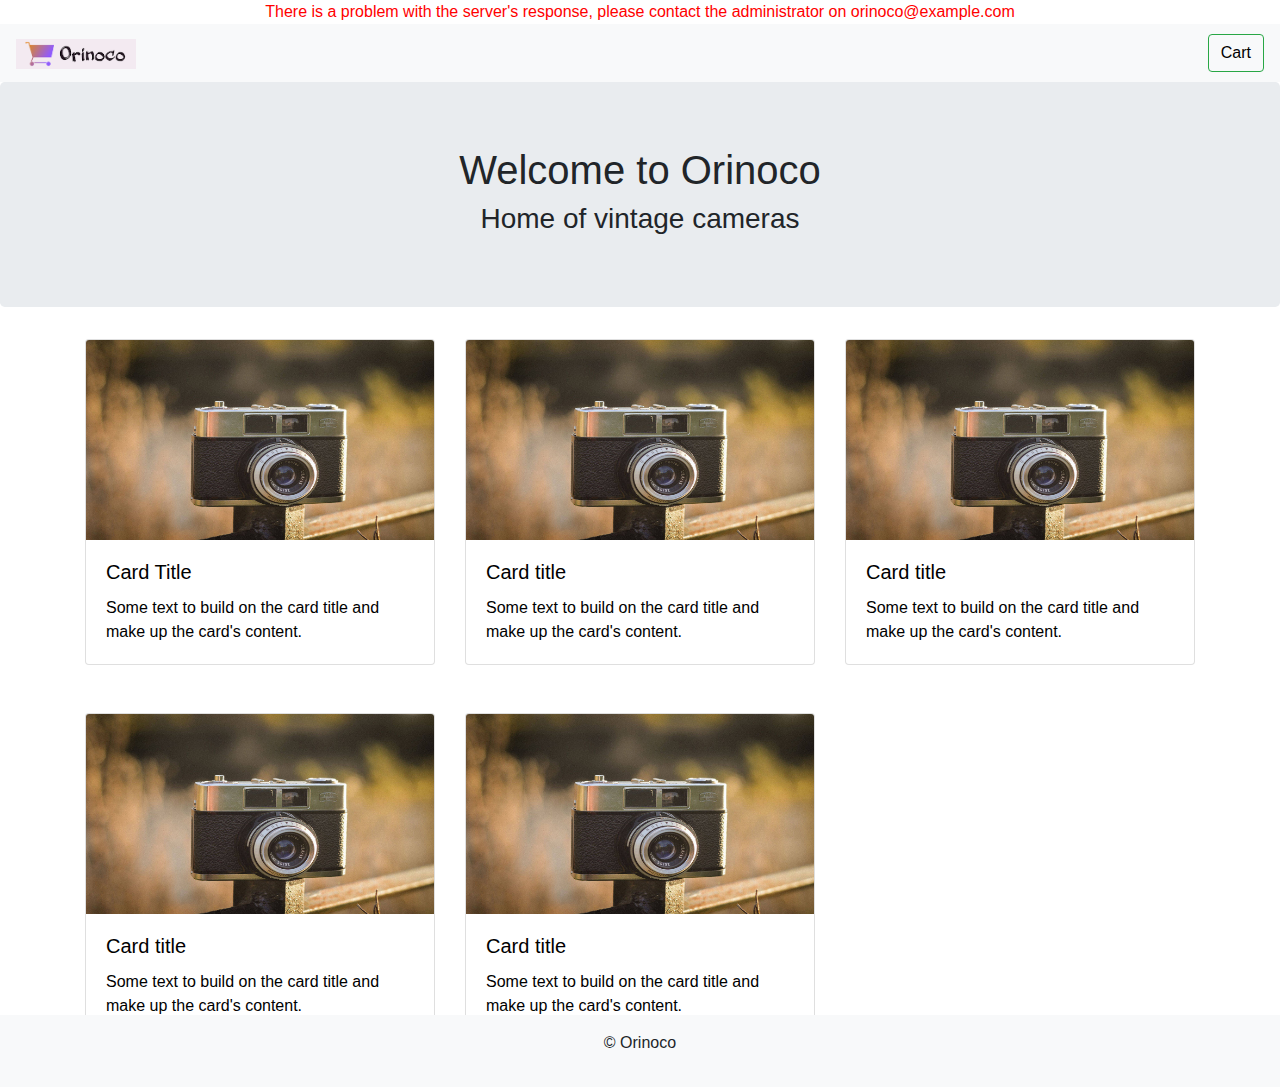
<file: index.html>
<!DOCTYPE html>
<html>
	<head>
		<meta charset="utf-8">
		<meta name="viewport" content="width=device-width">
		<title>Orinoco || Home Page</title>
		<link rel="stylesheet" type="text/css" href="css/bootstrap.min.css">
		<link rel="stylesheet" type="text/css" href="css/style.css">
	</head>
	<body>
	<header id="serverError" class="text-center" style="color:red;" ></header>
		<nav class="navbar navbar-light bg-light">
			<a class="navbar-brand" href="index.html">
				<img src="images/orinoco.png" height="30" alt="">
			</a>
			<div class="form-inline">
				<a class="btn btn-outline-success my-2 my-sm-0" id="cart-button" href="cart.html">Cart</a>
			</div>
		</nav>
			<div class="jumbotron text-center">
				<h1>Welcome to Orinoco</h1>
				<h3>Home of vintage cameras</h3>
			</div>
		<div class="container">
			<div class="row">
				<div class="col-12 col-md-4 mb-5">
				<a class="card-link" href="product.html">
					<div class="card">
					<img class="card-img-top" src="images/vcam_1.jpg"  height="200" alt=”...”>
						<div class="card-body">						
							<h5 class="card-title">Card Title</h5>
								<p class="card-text">Some text to build on the card title and make up the card's content.</p>
						</div>
					</div>
				</a>
				</div>
				<div class="col-12 col-md-4 mb-5">
				<a class="card-link" href="product.html">
					<div class="card">
					<img class="card-img-top" src="images/vcam_1.jpg" height="200" alt=”...”>
						<div class="card-body">						
							<h5 class="card-title">Card title</h5>
								<p class="card-text">Some text to build on the card title and make up the card's content.</p>
						</div>
					</div>
				</a>
				</div>
				<div class="col-12 col-md-4 mb-5">
				<a class="card-link" href="product.html">
					<div class="card">
					<img class="card-img-top" src="images/vcam_1.jpg" height="200" alt=”...”>
						<div class="card-body">						
							<h5 class="card-title">Card title</h5>
								<p class="card-text">Some text to build on the card title and make up the card's content.</p>
						</div>
					</div>
				</a>
				</div>
				<div class="col-12 col-md-4 mb-5">
				<a class="card-link" href="product.html">
					<div class="card">
					<img class="card-img-top" src="images/vcam_1.jpg" height="200" alt=”...”>
						<div class="card-body">						
							<h5 class="card-title">Card title</h5>
								<p class="card-text">Some text to build on the card title and make up the card's content.</p>
						</div>
					</div>
				</a>
				</div>
				<div class="col-12 col-md-4 mb-5">
				<a class="card-link" href="product.html">
					<div class="card">
					<img class="card-img-top" src="images/vcam_1.jpg" height="200" alt=”...”>
						<div class="card-body">						
							<h5 class="card-title">Card title</h5>
								<p class="card-text">Some text to build on the card title and make up the card's content.</p>
						</div>
					</div>
				</a>
				</div>
			</div>
		</div>
		<footer class="footer bg-light text-center py-3 mt-5 stay">
			<p>© Orinoco</p>

		</footer>
	<script src="js/scripts.js"></script>
	</body>
</html>
</file>
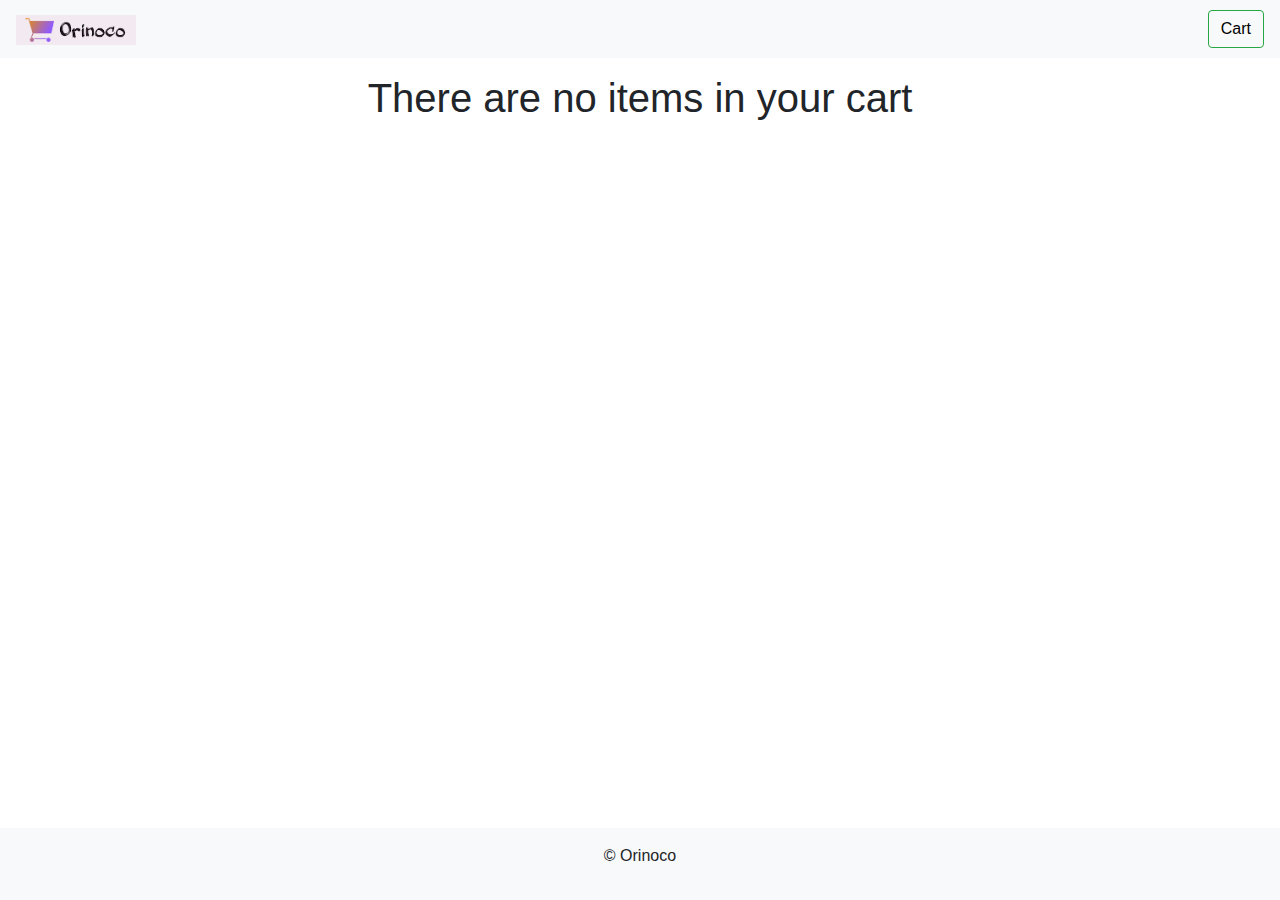
<file: cart.html>
<!DOCTYPE html>
<html>
	<head>
		<meta charset="utf-8">
		<meta name="viewport" content="width=device-width">
		<title>Orinoco || Cart</title>
		<link rel="stylesheet" type="text/css" href="css/bootstrap.min.css">
		<link rel="stylesheet" type="text/css" href="css/style.css">
	</head>
	<body>
	<header id="serverError" class="text-center" style="color:red;" ></header>
		<nav class="navbar navbar-light bg-light">
			<a class="navbar-brand" href="index.html">
				<img src="images/orinoco.png" height="30" alt="">
			</a>
			<div class="form-inline">
				<a class="btn btn-outline-success my-2 my-sm-0" id="cart-button" href="cart.html">Cart</a>
			</div>
		</nav>
		<h1 id="title" class="text-center m-3"></h1>
		<div class="container">
			<div class="row align-content-start">
				<div class="col-12 col-md-6" id="main-product-area">
					<div class="card flex-row flex-wrap" id="card">	
						<div class="card-header border-0">					
							<img class="cart-img" id="cart-img" src="images/vcam_1.jpg" height="100" alt=”...”>
						</div>
						<div class="card-block px-2">							
							<h5 class="cart-name" id="cart-name">Card Title</h5>
							<h6 class="cart-price" id="cart-price">Price: £9999999</h2>
							<select class="lenses" id="lenses"></select>
						</div>
					</div>
				</div>
				<div class="col-6">
				<form id="form_1" name="form_1" method="post" >
					<div class="form-group">
						<label for="firstName">First Name</label> <span class="error" id="error-firstName"></span>
						<input id="firstName" type="text" name="firstName" class="form-control" placeholder="Enter your First Name" required />
					</div>
					<div class="form-group">
						<label for="lastName">Last Name</label> <span class="error" id="error-lastName"></span>
						<input id="lastName" type="text" name="lastName" class="form-control" placeholder="Enter your Last Name" required />
					</div>
					<div class="form-group">
						<label for="Address">Address</label> <span class="error" id="error-address"></span>
						<input id="address" type="text" name="Address" class="form-control" placeholder="Enter your Address" required />
					</div>
					<div class="form-group">
						<label for="city">City</label> <span class="error" id="error-city"></span>
						<input id="city" type="text" name="city" class="form-control" placeholder="Enter your City" required />
					</div>
					<div class="form-group"> 
						<label for="email">Your Email</label> <span class="error" id="error-email"></span>
						<input id="email" type="email" name="email" class="form-control" placeholder="Enter your Email" required />
					</div>
					<div class="form-group">
						<button class="btn btn-outline-success my-2 my-sm-0" id="cart-submit"  type="submit">
							Buy Now
						</button>
					</div>
				</form>
			</div>
			<div class="col-12 text-center m-3" id="totalHolder">
				<h2 id="totalPrice"></h2>
			</div>
			</div>
		</div>		
		<footer class="footer bg-light text-center py-3 mt-5 stay">
			<p>© Orinoco</p>
		</footer>
		<script src="js/cart.js"></script>
	</body>
</html>
</file>
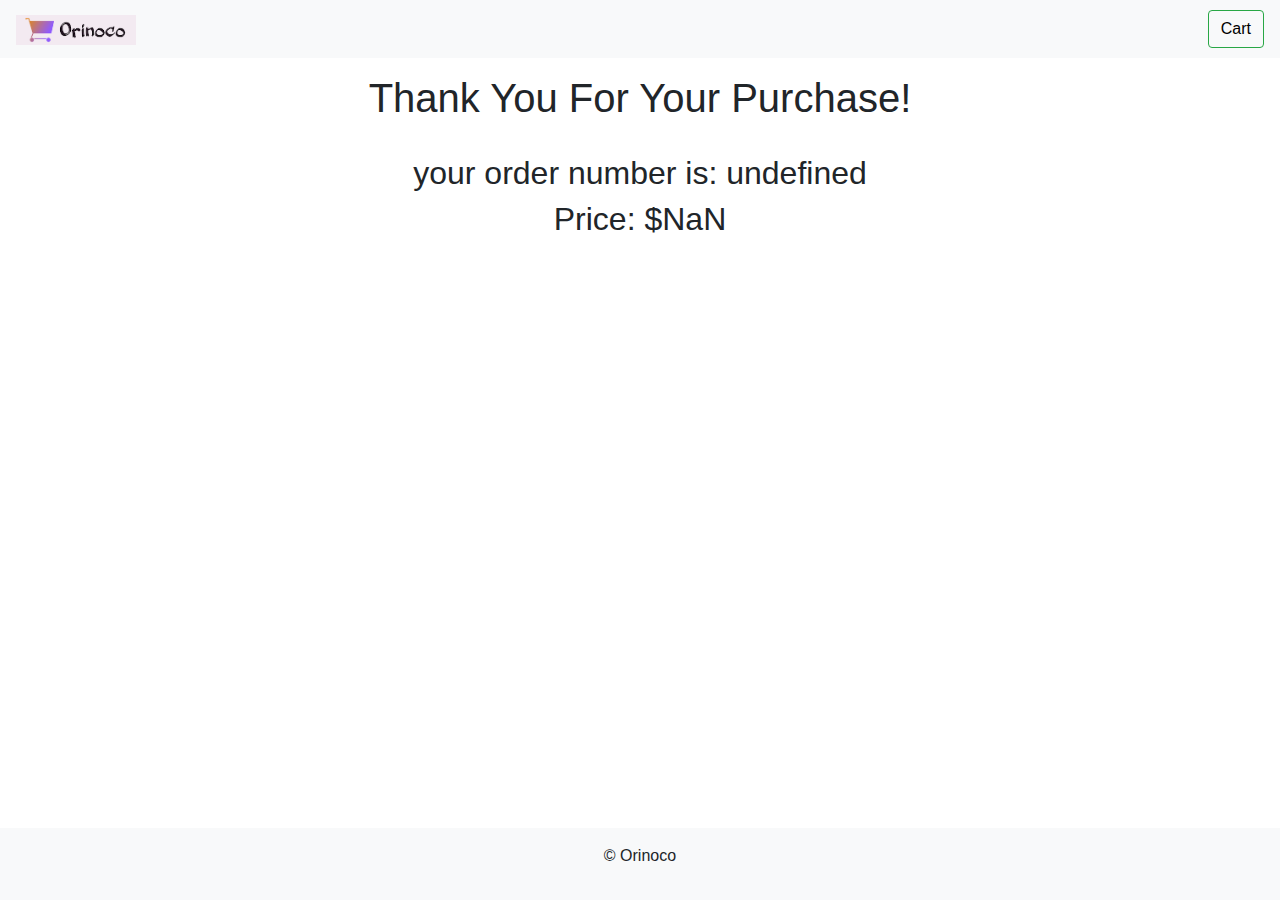
<file: confirmation.html>
<!DOCTYPE html>
<html>
	<head>
		<meta charset="utf-8">
		<meta name="viewport" content="width=device-width">
		<title>Orinoco || Confirmation</title>
		<link rel="stylesheet" type="text/css" href="css/bootstrap.min.css">
		<link rel="stylesheet" type="text/css" href="css/style.css">
	</head>
	<body>
		<nav class="navbar navbar-light bg-light">
			<a class="navbar-brand" href="index.html">
				<img src="images/orinoco.png" height="30" alt="">
			</a>
			<div class="form-inline">
				<a class="btn btn-outline-success my-2 my-sm-0" href="cart.html">Cart</a>
			</div>
		</nav>
		<h1 id="confirmation" class="text-center m-3">Thank You For Your Purchase!</h1>
		<div class="container">
			<div class="row align-content-start">
				<div class="col-12">
					<div class="text-center m-3" id="conf-card">							
							<h2 id="conf-title">Card Title</h5>
							<h2 id="conf-price">Price: £9999999</h2>
					</div>
				</div>
			</div>
		</div>		
		<footer class="footer bg-light text-center py-3 mt-5 stay">
			<p>© Orinoco</p>
		</footer>
	<script src="js/confirmation.js"></script>
	</body>
</html>
</file>
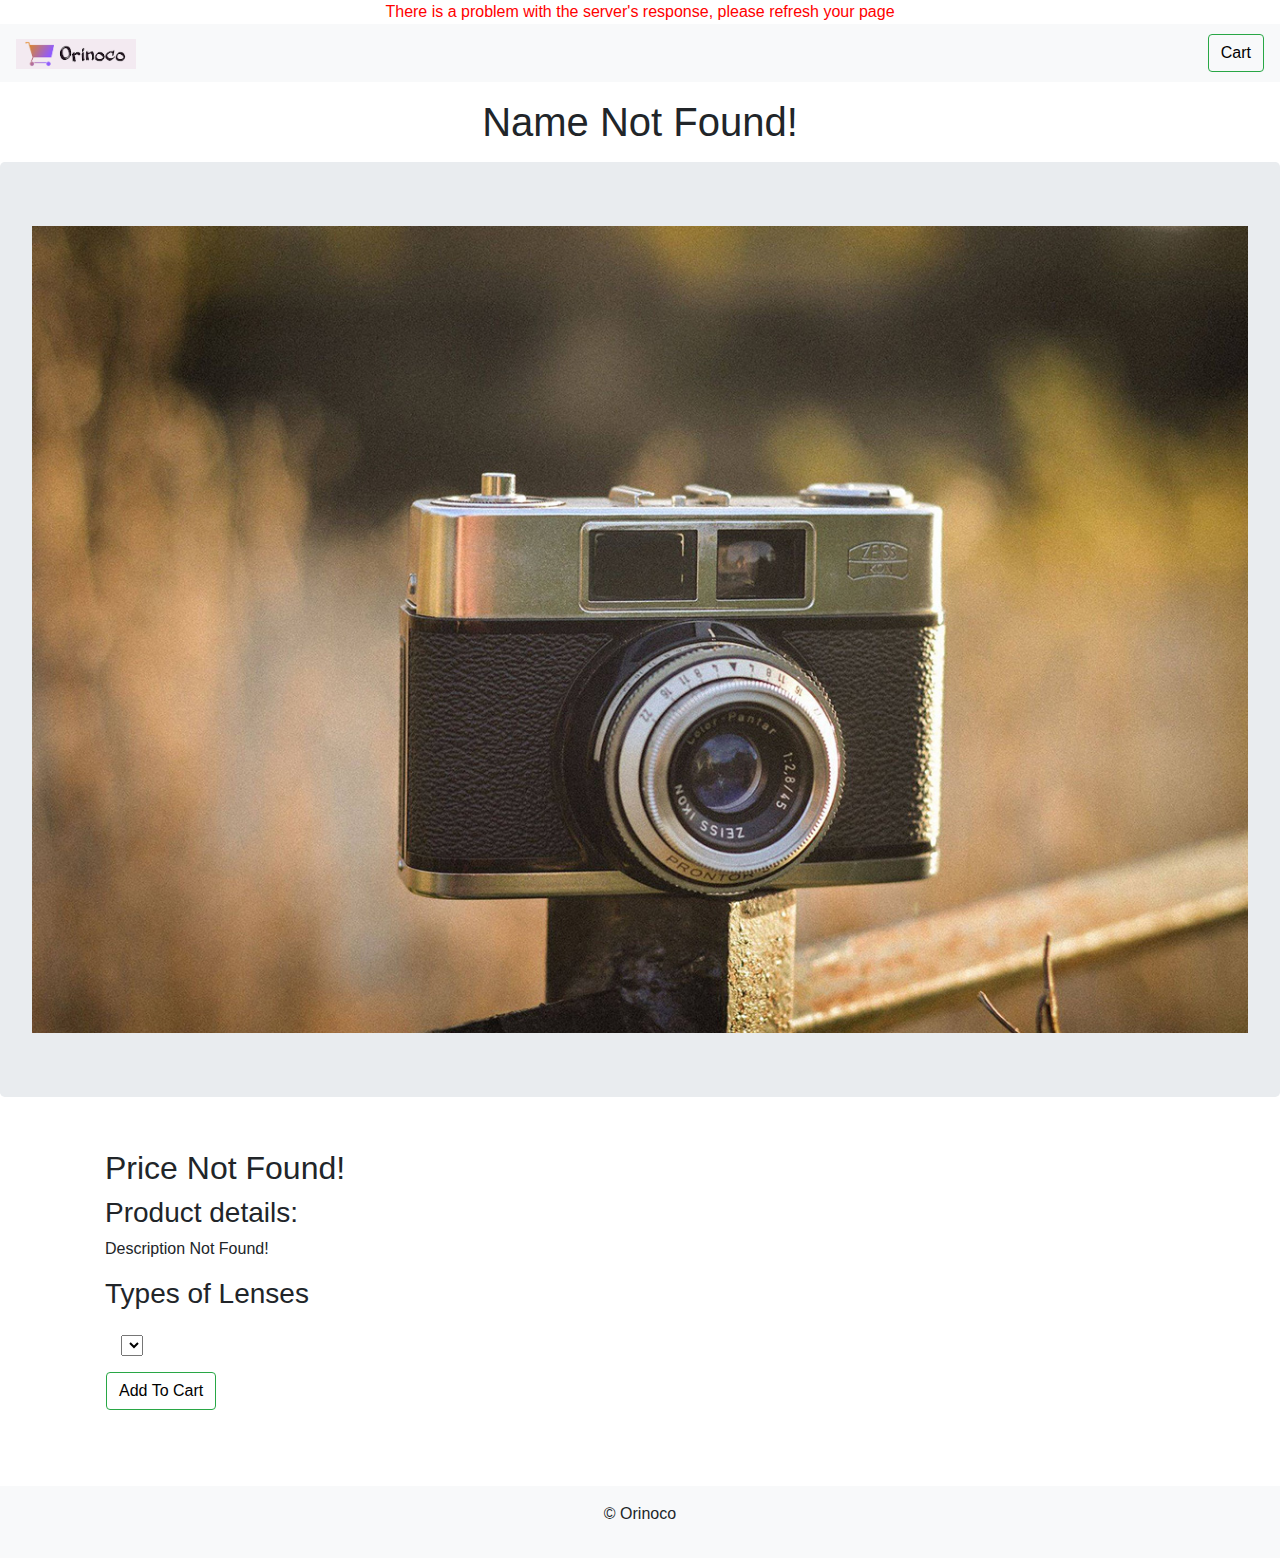
<file: product.html>
<!DOCTYPE html>
<html>
	<head>
		<meta charset="utf-8">
		<meta name="viewport" content="width=device-width">
		<title>Orinoco || Product</title>
		<link rel="stylesheet" type="text/css" href="css/bootstrap.min.css">
		<link rel="stylesheet" type="text/css" href="css/style.css">
	</head>
	<body>
	<div class="wrapper">
	<header id="serverError" class="text-center" style="color:red;" ></header>
		<nav class="navbar navbar-light bg-light">
			<a class="navbar-brand" href="index.html">
				<img src="images/orinoco.png" height="30" alt="">
			</a>
			<div class="form-inline">
				<a class="btn btn-outline-success my-2 my-sm-0" id="cart-button" href="cart.html">Cart</a>
			</div>
		</nav>
		<h1 class= "text-center m-3" id="prod-title">Card title</h1>
		<div class="jumbotron text-center">
			<img id="prod-img" class="img-fluid" src="images/vcam_3.jpg"  alt=”...”>
		</div>
		<div class="container">
			<div class="row align-content-start">
				<div class="col-12">
					<div class="card-body" id="prod-body">	
						<h2 id="prod-price">Price: £9999999</h2>
						<h3>Product details:</h3>
						<p class="card-text" id="prod-desc">Some text to build on the card title and make up the card's content.</p>
						<h3>Types of Lenses</h3>
						<select class="card-text m-3" id="prod-lens">Some text to build on the card title and make up the card's content.</select>
						<div class="row">
							<a class="btn btn-outline-success my-2 ml-3 my-sm-0" id="prod-id" href="product.html">Add To Cart</a>
						</div>
						<div class="row">
							<span class="error m-1" id="error"><span>
						</div>
					</div>
				</div>
			</div>
		</div>	
		<footer class="footer bg-light text-center py-3 mt-5">
			<p>© Orinoco</p>
		</footer>
		</div>
		<script src="js/product.js"></script>
	</body>
</html>
</file>
<file: css/style.css>
body{
  position: relative;
  min-height: 100vh;
}
a:link {
	color:black;
}
.stay {	
	position: absolute;
	bottom: 0px;
	width:100%
}

.error {
	color: red;
	font-size: 12px;
}
</file>
